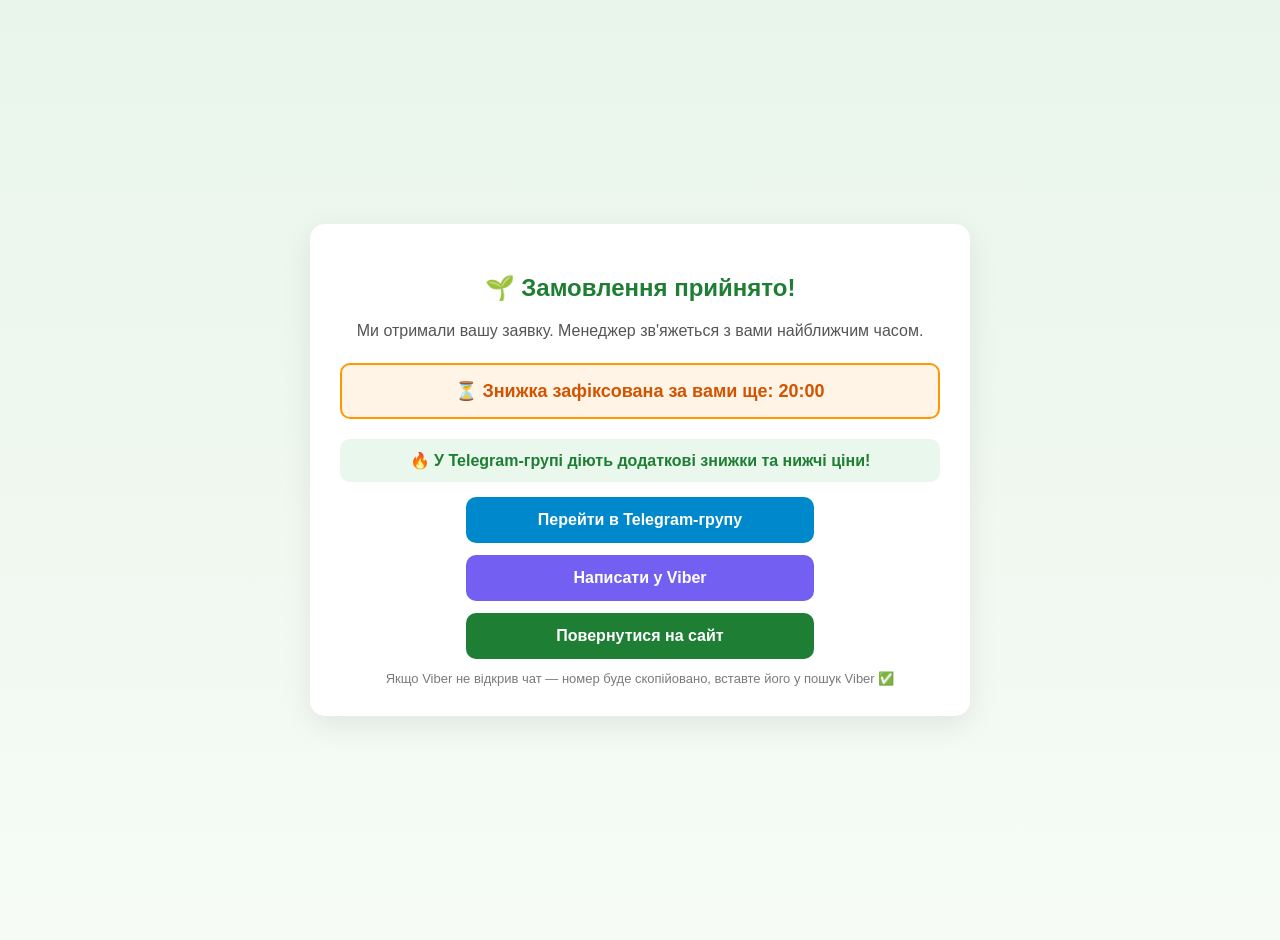
<file: dobrivo_files/thank_you_page.html>
<!DOCTYPE html>
<html lang="uk">
<head>
<meta charset="UTF-8">
<meta name="viewport" content="width=device-width, initial-scale=1.0">
<title>Замовлення прийнято!</title>

<!-- Meta Pixel Code -->
<script>
!function(f,b,e,v,n,t,s)
{if(f.fbq)return;n=f.fbq=function(){n.callMethod?
n.callMethod.apply(n,arguments):n.queue.push(arguments)};
if(!f._fbq)f._fbq=n;n.push=n;n.loaded=!0;n.version='2.0';
n.queue=[];t=b.createElement(e);t.async=!0;
t.src=v;s=b.getElementsByTagName(e)[0];
s.parentNode.insertBefore(t,s)}(window, document,'script',
'https://connect.facebook.net/en_US/fbevents.js');

fbq('init', '855051300925311');
fbq('track', 'Lead'); 
</script>
<noscript>
<img height="1" width="1" style="display:none"
src="https://www.facebook.com/tr?id=855051300925311&ev=Lead&noscript=1"/>
</noscript>
<!-- End Meta Pixel Code -->

<style>
body{
  margin:0;
  font-family: Arial, sans-serif;
  background: linear-gradient(180deg,#e9f5ea,#f6fbf6);
  display:flex;
  justify-content:center;
  align-items:center;
  min-height:100vh;
  padding:20px;
}
.box{
  background:#fff;
  max-width:600px;
  width:100%;
  padding:30px;
  border-radius:15px;
  box-shadow:0 10px 30px rgba(0,0,0,0.08);
  text-align:center;
}
h2{ color:#1e7e34; margin-bottom:10px; }
p{ color:#555; line-height:1.6; }

.timer-box{
  background:#fff4e5;
  border:2px solid #ff9800;
  padding:15px;
  border-radius:10px;
  margin:20px 0;
  font-weight:bold;
  font-size:18px;
  color:#d35400;
}
.highlight{
  background:#eaf7ec;
  padding:12px;
  border-radius:10px;
  margin:15px 0;
  font-weight:bold;
  color:#1e7e34;
}
.btn{
  display:block;
  margin:12px auto;
  padding:14px;
  width:100%;
  max-width:320px;
  border:none;
  border-radius:10px;
  font-size:16px;
  font-weight:bold;
  cursor:pointer;
  text-decoration:none;
  transition:0.2s;
}
.telegram{ background:#0088cc; color:#fff; }
.viber{ background:#7360F2; color:#fff; }
.site{ background:#1e7e34; color:#fff; }
.btn:hover{ opacity:0.9; }
.note{
  margin-top:12px;
  font-size:13px;
  color:#7a7a7a;
}
</style>
</head>

<body>
<div class="box">

<h2>🌱 Замовлення прийнято!</h2>

<p>Ми отримали вашу заявку. Менеджер зв'яжеться з вами найближчим часом.</p>

<div class="timer-box">
⏳ Знижка зафіксована за вами ще: <span id="timer">20:00</span>
</div>

<div class="highlight">
🔥 У Telegram-групі діють додаткові знижки та нижчі ціни!
</div>

<a class="btn telegram" href="https://t.me/+3360HKg23fc3MTQy" target="_blank">
Перейти в Telegram-групу
</a>

<a class="btn viber" href="#" onclick="openViber(event)">
Написати у Viber
</a>

<a class="btn site" href="https://goodsstore.github.io/grass/">
Повернутися на сайт
</a>

<div class="note">
Якщо Viber не відкрив чат — номер буде скопійовано, вставте його у пошук Viber ✅
</div>

</div>

<script>
/* Таймер */
let time = 20 * 60;
const timerElement = document.getElementById("timer");
const countdown = setInterval(() => {
  let minutes = Math.floor(time / 60);
  let seconds = time % 60;
  seconds = seconds < 10 ? "0" + seconds : seconds;
  timerElement.textContent = minutes + ":" + seconds;
  time--;
  if (time < 0) {
    clearInterval(countdown);
    timerElement.textContent = "Час вийшов";
  }
}, 1000);

/* Viber */
function openViber(e){
  e.preventDefault();
  const phone = "+380994950423";

  if (navigator.clipboard) {
    navigator.clipboard.writeText(phone).catch(()=>{});
  }

  window.location.href = "viber://forward?text=" + encodeURIComponent(phone);

  setTimeout(() => {
    alert("Номер скопійовано: " + phone + "\nВідкрийте Viber → Пошук → вставте номер та напишіть нам ✅");
  }, 900);
}
</script>

</body>
</html>
</file>
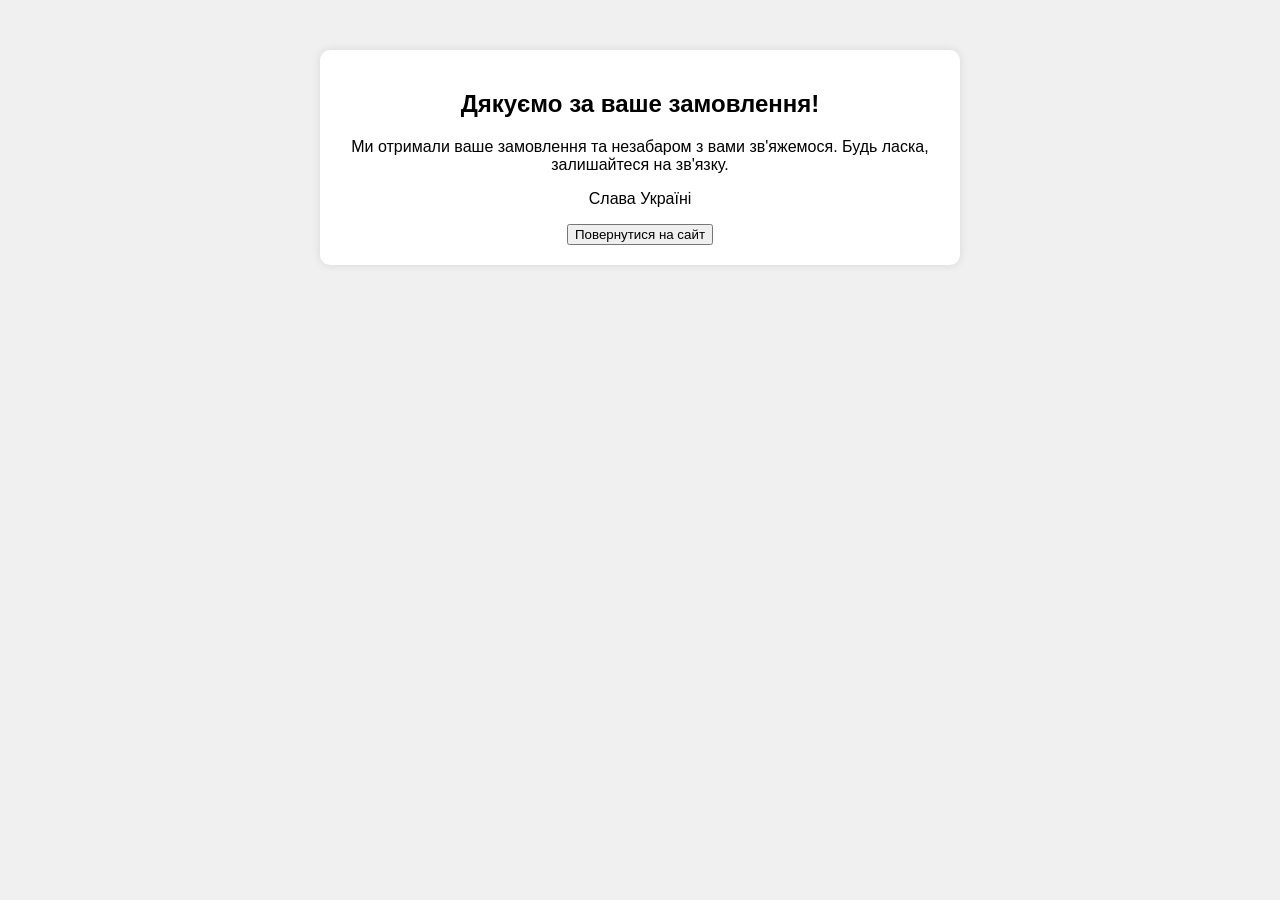
<file: dobrivo_files/thank_you_page.html.html>
<!DOCTYPE html>
<html lang="en">
<head>
    <meta charset="UTF-8">
    <meta name="viewport" content="width=device-width, initial-scale=1.0">
    <title>Дякуємо за замовлення!</title>
    <style>
        body {
            font-family: Arial, sans-serif;
            margin: 0;
            padding: 0;
            background-color: #f0f0f0;
            text-align: center;
            padding-top: 50px;
        }
        .thank-you-message {
            background-color: #fff;
            border-radius: 10px;
            box-shadow: 0px 0px 10px rgba(0, 0, 0, 0.1);
            padding: 20px;
            max-width: 600px;
            margin: 0 auto;
        }
    </style>
    
<!-- Meta Pixel Code -->
<script>
!function(f,b,e,v,n,t,s)
{if(f.fbq)return;n=f.fbq=function(){n.callMethod?
n.callMethod.apply(n,arguments):n.queue.push(arguments)};
if(!f._fbq)f._fbq=n;n.push=n;n.loaded=!0;n.version='2.0';
n.queue=[];t=b.createElement(e);t.async=!0;
t.src=v;s=b.getElementsByTagName(e)[0];
s.parentNode.insertBefore(t,s)}(window, document,'script',
'https://connect.facebook.net/en_US/fbevents.js');
fbq('init', '1226416175652351');
fbq('track', 'Lead');
</script>
<noscript><img height="1" width="1" style="display:none"
src="https://www.facebook.com/tr?id=1226416175652351&ev=PageView&noscript=1"
/></noscript>
<!-- End Meta Pixel Code -->
    
</head>
<body>
    <div class="thank-you-message">
        <h2>Дякуємо за ваше замовлення!</h2>
        <p>Ми отримали ваше замовлення та незабаром з вами зв'яжемося. Будь ласка, залишайтеся на зв'язку.</p>
        
        <p>Слава Україні</p>

        <button class="return-button" onclick="goBack()">Повернутися на сайт</button>

        <script>
            function goBack() {
                // Вставьте ваш URL вместо https://example.com
                window.location.href = 'https://misha62785.github.io/snails/';
            }
        </script>
    </div>
   
</body>
</html>
</file>
